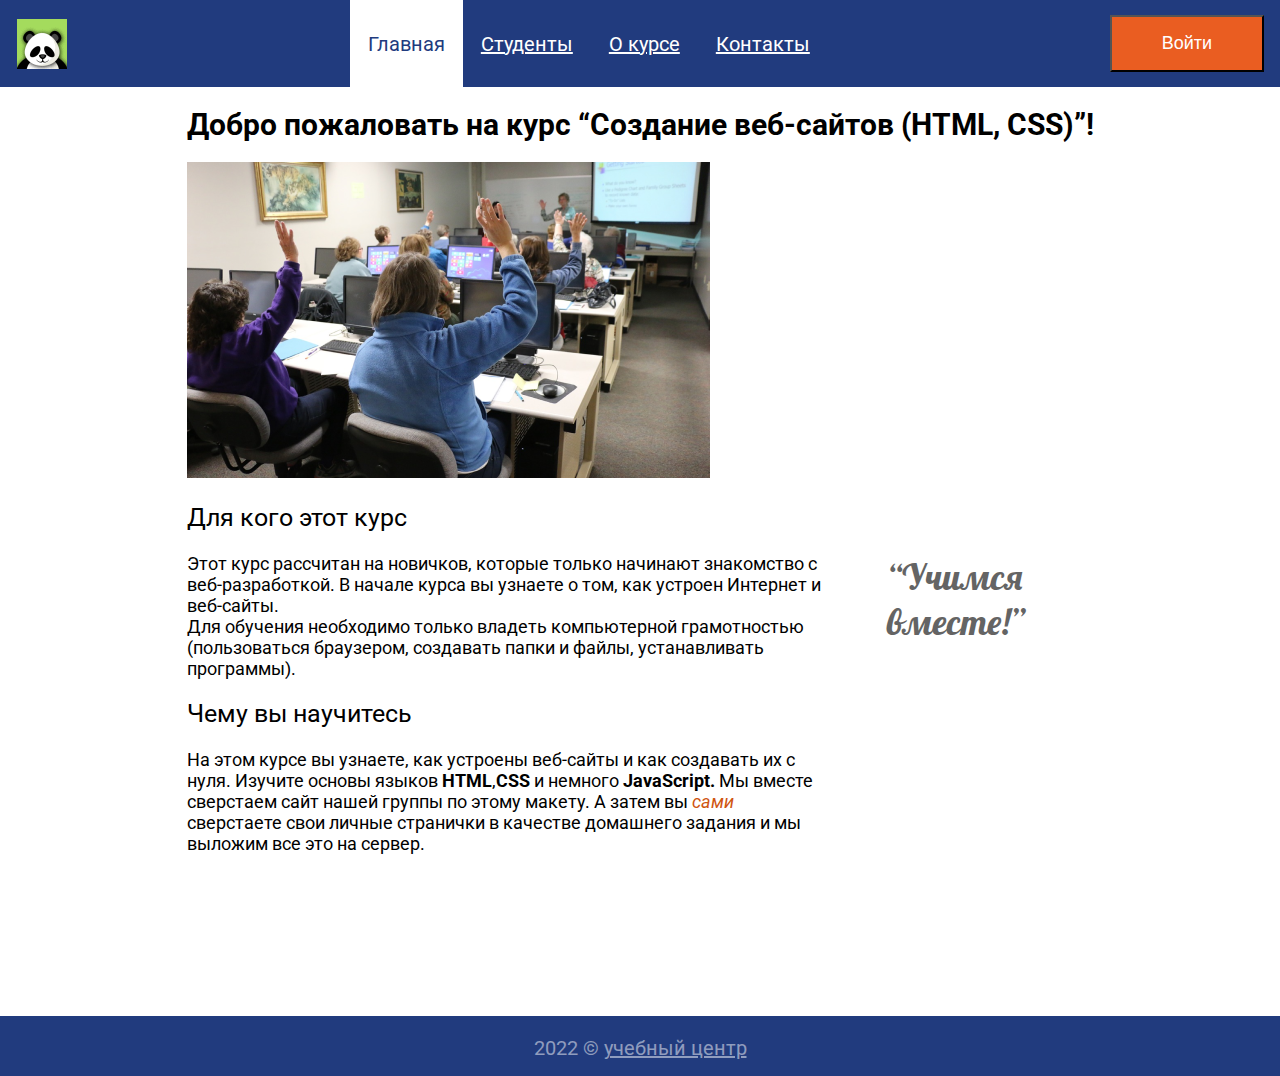
<file: HW-ET/index.html>
<!DOCTYPE html>
<html lang="ru">

<head>
    <meta charset="UTF-8">
    <meta http-equiv="X-UA-Compatible" content="IE=edge">
    <meta name="viewport" content="width=device-width, initial-scale=1.0">
    <link rel="stylesheet" type="text/css" href="css/style.css">
    <link rel="preconnect" href="https://fonts.googleapis.com">
    <link rel="preconnect" href="https://fonts.gstatic.com" crossorigin>
    <link href="https://fonts.googleapis.com/css2?family=Roboto&display=swap" rel="stylesheet">
    <link rel="preconnect" href="https://fonts.googleapis.com">
    <link rel="preconnect" href="https://fonts.gstatic.com" crossorigin>
    <link href="https://fonts.googleapis.com/css2?family=Lobster&display=swap" rel="stylesheet">
    <script async src="./js/script.js">
    </script>
    <title>Сайт группы</title>
</head>

<body class="list">
    <header class="wrapper">
        <img class="logo" src="./images/logobot.jpg" alt="logo">
        <div class="site-menu">
            <a class="menu-link active-link" href="#">Главная</a>
            <a class="menu-link" href="./pages/students.html">Студенты</a>
            <a class="menu-link" href="./pages/about.html">О курсе</a>
            <a class="menu-link" href="./pages/contacts.html">Контакты</a>
        </div>
        <button class="button-enter">Войти</button> 
        <div class="login-popup">
            <button class="closePopUp">X</button>
            <h2 class="login-h2">Войти на сайт</h2>
            <form class="login-form">
                <input class="login-enter" name="login" type="text" placeholder="Логин" required>
                <input class="login-enter" name="password" type="text" placeholder="Пароль" required>
                <button class="popup-button" type="submit">Войти</button>
            </form>
        </div>
    </header>
    <main class="main">
        <h1 class="main-h1">Добро пожаловать на курс “Создание веб-сайтов (HTML, CSS)”!</h1>
        <img class="picture" src="images/class.png" alt="Foto">
        <h2 class="main-h2">Для кого этот курс</h2>
        <div class="wrap">
            <p>Этот курс рассчитан на новичков, которые только начинают знакомство
                с веб-разработкой. В начале курса вы узнаете о том, как устроен
                Интернет и веб-сайты.<br />
                Для обучения необходимо только владеть компьютерной грамотностью
                (пользоваться браузером, создавать папки и файлы, устанавливать
                программы).
            </p>
        </div>
        <h2 class="main-h2">Чему вы научитесь</h2>
        <div class="wrap">
            <p>На этом курсе вы узнаете, как устроены веб-сайты и как создавать их
                с нуля. Изучите основы языков <strong>HTML</strong>,<strong>CSS</strong> и немного
                <strong>JavaScript.</strong> Мы вместе
                сверстаем сайт нашей группы по этому макету. А затем вы <em>сами</em>
                сверстаете свои личные странички в качестве домашнего задания
                и мы выложим все это на сервер.
            </p>
        </div>
       <div class="Plashka">
            <blockquote>&ldquo;Учимся<br />
                вместе!&rdquo;</blockquote>
        </div>
    </main>
    <footer class="footer">
        <p class="waterznak">
            2022 &copy;&nbsp; <a class="footer-link">учебный центр</a>
        </p>
    </footer>
</body>

</html>
</file>
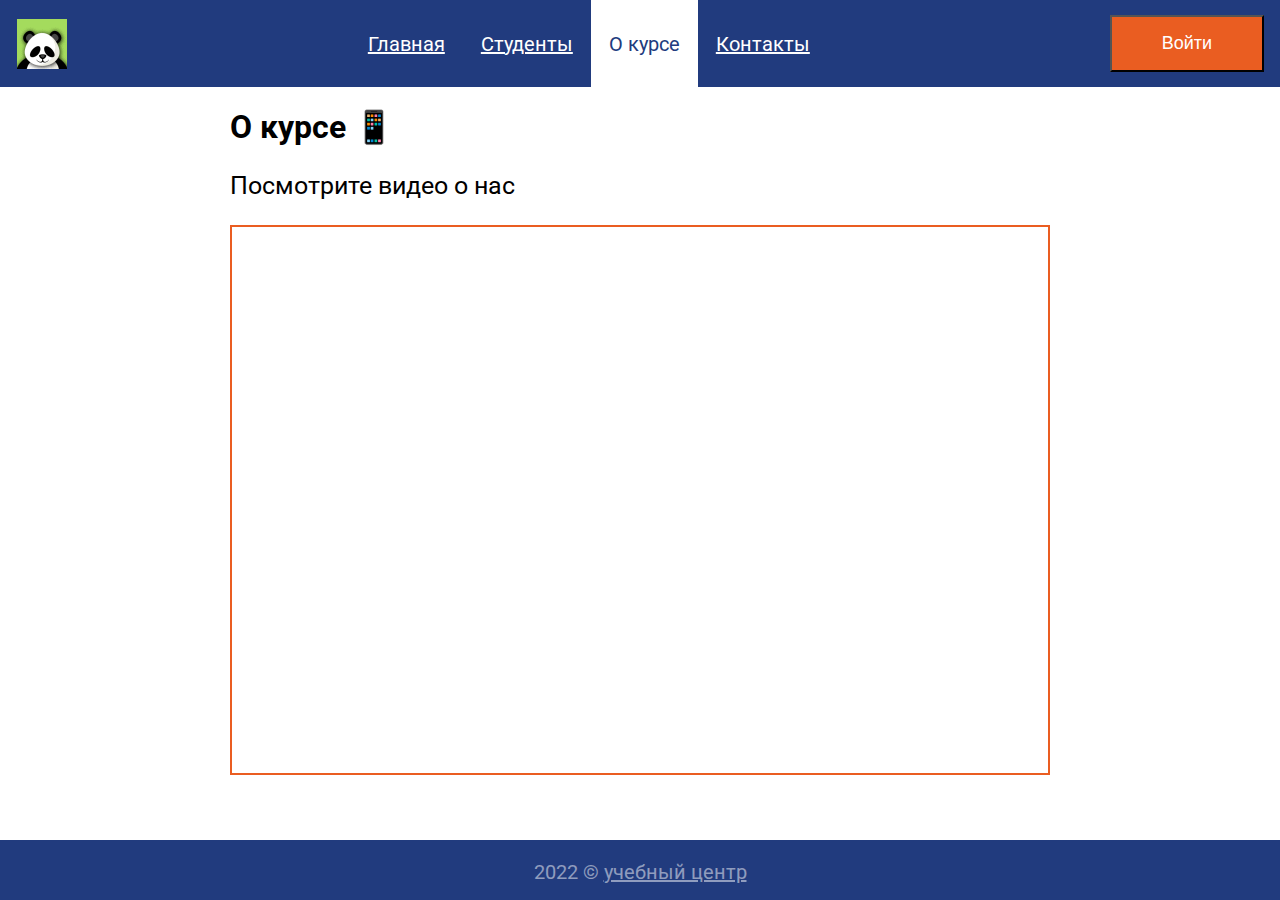
<file: HW-ET/pages/about.html>
<!DOCTYPE html>
<html lang="ru">

<head>
    <meta charset="UTF-8">
    <meta http-equiv="X-UA-Compatible" content="IE=edge">
    <meta name="viewport" content="width=device-width, initial-scale=1.0">
    <link rel="stylesheet" type="text/css" href="../css/style.css">
    <link rel="preconnect" href="https://fonts.googleapis.com">
    <link rel="preconnect" href="https://fonts.gstatic.com" crossorigin>
    <link href="https://fonts.googleapis.com/css2?family=Roboto&display=swap" rel="stylesheet">
    <link rel="preconnect" href="https://fonts.googleapis.com">
    <link rel="preconnect" href="https://fonts.gstatic.com" crossorigin>
    <link href="https://fonts.googleapis.com/css2?family=Lobster&display=swap" rel="stylesheet">
    <script async src="../js/script.js">
    </script>
    <title>Сайт группы</title>
</head>

<body class="list">
    <header class="wrapper">
        <img class="logo" src="../images/logobot.jpg" alt="logo">
        <div class="site-menu">
            <a class="menu-link" href="../index.html">Главная</a>
            <a class="menu-link" href="../pages/contacts.html">Студенты</a>
            <a class="menu-link active-link" href="#">О курсе</a>
            <a class="menu-link" href="../pages/contacts.html">Контакты</a>
        </div>
         <button class="button-enter">Войти</button>
        <div class="login-popup">
            <button class="closePopUp">X</button>
            <h2 class="login-h2">Войти на сайт</h2>
            <form class="login-form">
                <input class="login-enter" name="login" type="text" placeholder="Логин" required>
                <input class="login-enter" name="password" type="text" placeholder="Пароль" required>
                <button class="popup-button" type="submit">Войти</button>
            </form>
        </div>
    </header>
    <main class="main-about">
       <h1 class="main-student" >О курсе 📱</h1>
       <p class="text1">Посмотрите видео о нас</p>
       <iframe class="video" src="https://www.youtube.com/embed/0v7pdd4za6s" allowfullscreen></iframe>
    </main>
    <footer class="footer">
        <p class="waterznak">
            2022 &copy;&nbsp; <a class="footer-link">учебный центр</a>
        </p>
    </footer>
</body>

</html>
</file>
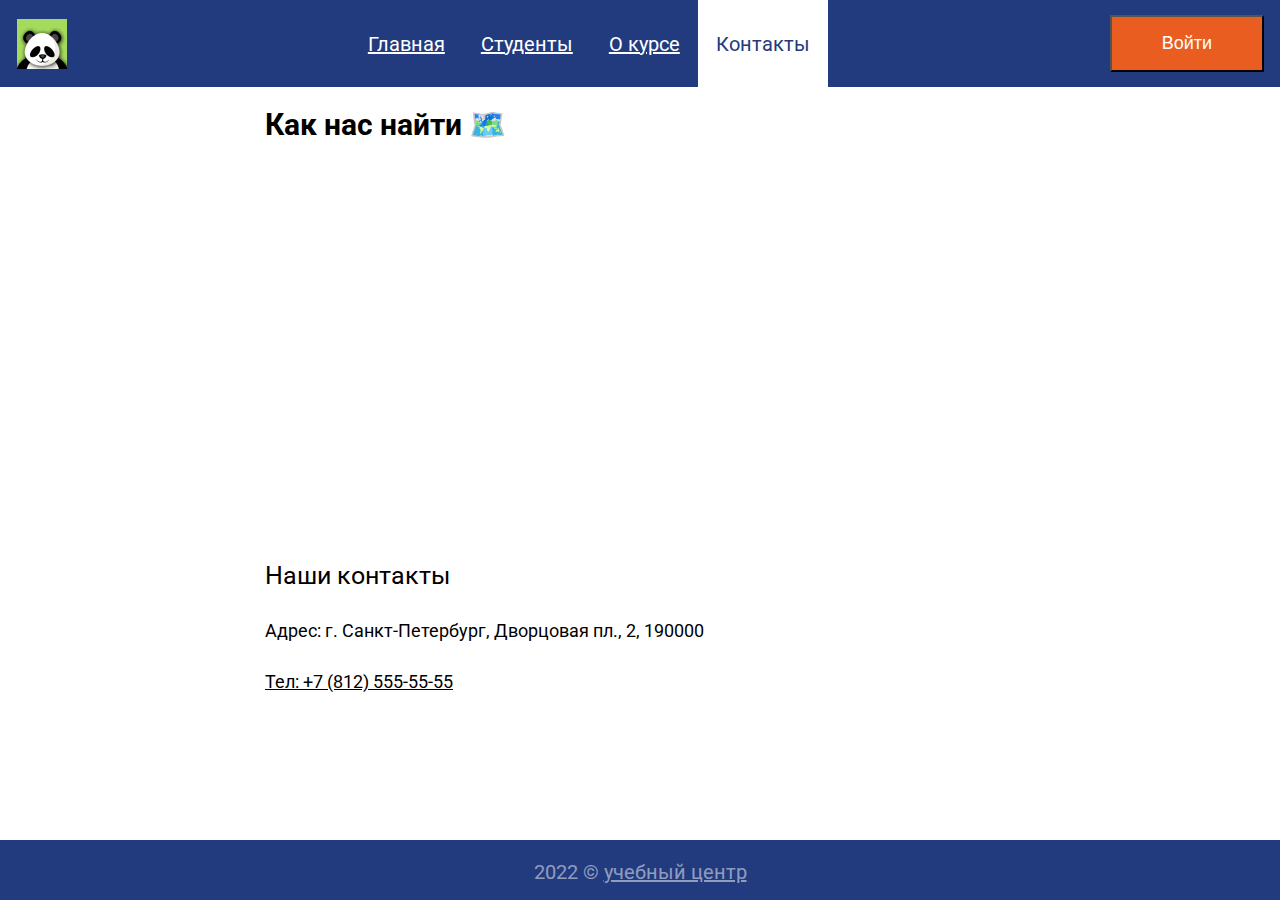
<file: HW-ET/pages/contacts.html>
<!DOCTYPE html>
<html lang="ru">

<head>
    <meta charset="UTF-8">
    <meta http-equiv="X-UA-Compatible" content="IE=edge">
    <meta name="viewport" content="width=device-width, initial-scale=1.0">
    <link rel="stylesheet" type="text/css" href="../css/style.css">
    <link rel="preconnect" href="https://fonts.googleapis.com">
    <link rel="preconnect" href="https://fonts.gstatic.com" crossorigin>
    <link href="https://fonts.googleapis.com/css2?family=Roboto&display=swap" rel="stylesheet">
    <link rel="preconnect" href="https://fonts.googleapis.com">
    <link rel="preconnect" href="https://fonts.gstatic.com" crossorigin>
    <link href="https://fonts.googleapis.com/css2?family=Lobster&display=swap" rel="stylesheet">
    <script async src="../js/script.js">
    </script>
    <title>Сайт группы</title>
</head>

<body class="list">
    <header class="wrapper">
        <img class="logo" src="../images/logobot.jpg" alt="logo">
        <div class="site-menu">
            <a class="menu-link" href="../index.html">Главная</a>
            <a class="menu-link" href="../pages/students.html">Студенты</a>
            <a class="menu-link" href="../pages/about.html">О курсе</a>
            <a class="menu-link active-link" href="#">Контакты</a>
        </div>
        <button class="button-enter">Войти</button>
        <div class="login-popup">
            <button class="closePopUp">X</button>
            <h2 class="login-h2">Войти на сайт</h2>
            <form class="login-form">
                <input class="login-enter" name="login" type="text" placeholder="Логин" required>
                <input class="login-enter" name="password" type="text" placeholder="Пароль" required>
                <button class="popup-button" type="submit">Войти</button>
            </form>
        </div>
    </header>
    <main class="main-contacts">
        <h1 class="address-student">Как нас найти 🗺️️</h1>
        <iframe class="map" src="https://yandex.ru/map-widget/v1/?um=constructor%3A63adc5f8b829495eedb91f6da5b45e0eccb4ab7aa9aa013aa96233f93769c0d9&amp;source=constructor"></iframe>
            <p class="text">Наши контакты</p>
             <h5 class="text-contacts">Адрес: г. Санкт-Петербург, Дворцовая пл., 2, 190000</h5>
             <p class="phone-text">Тел: +7 (812) 555-55-55</p> 
    </main>
    <footer class="footer">
        <p class="waterznak">
            2022 &copy;&nbsp; <a class="footer-link">учебный центр</a>
        </p>
    </footer>
</body>

</html>
</file>
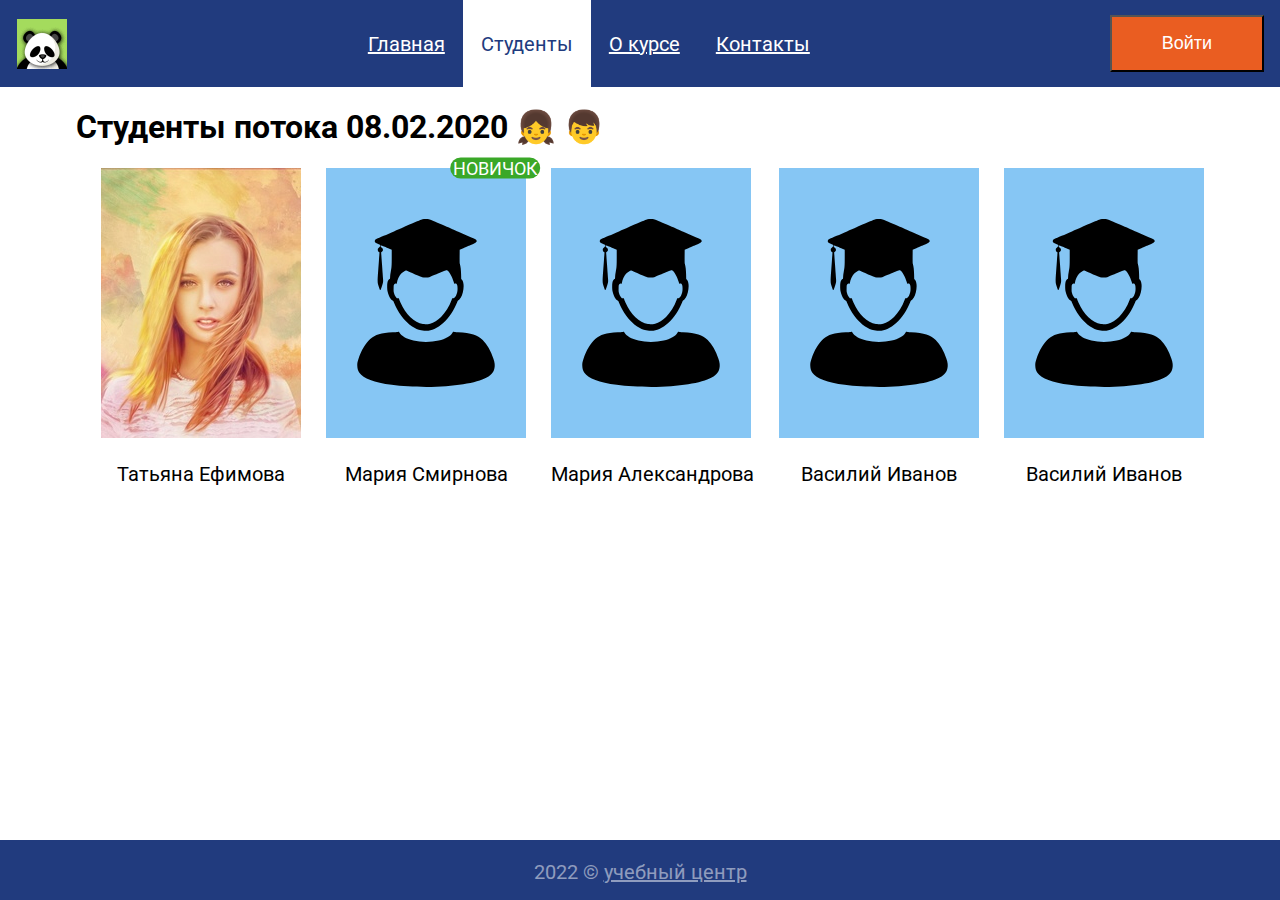
<file: HW-ET/pages/students.html>
<!DOCTYPE html>
<html lang="ru">

<head>
    <meta charset="UTF-8">
    <meta http-equiv="X-UA-Compatible" content="IE=edge">
    <meta name="viewport" content="width=device-width, initial-scale=1.0">
    <link rel="stylesheet" type="text/css" href="../css/style.css">
    <link rel="preconnect" href="https://fonts.googleapis.com">
    <link rel="preconnect" href="https://fonts.gstatic.com" crossorigin>
    <link href="https://fonts.googleapis.com/css2?family=Roboto&display=swap" rel="stylesheet">
    <link rel="preconnect" href="https://fonts.googleapis.com">
    <link rel="preconnect" href="https://fonts.gstatic.com" crossorigin>
    <link href="https://fonts.googleapis.com/css2?family=Lobster&display=swap" rel="stylesheet">
    <script async src="../js/script.js">
    </script>
    <title>Сайт группы</title>
</head>

<body class="list">
    <header class="wrapper">
        <img class="logo" src="../images/logobot.jpg" alt="logo">
        <div class="site-menu">
            <a class="menu-link" href="../index.html">Главная</a>
            <a class="menu-link active-link" href="#">Студенты</a>
            <a class="menu-link" href="../pages/about.html">О курсе</a>
            <a class="menu-link" href="../pages/contacts.html">Контакты</a>
        </div>
        <button class="button-enter">Войти</button>
        <div class="login-popup">
            <button class="closePopUp">X</button>
            <h2 class="login-h2">Войти на сайт</h2>
            <form class="login-form">
                <input class="login-enter" name="login" type="text" placeholder="Логин" required>
                <input class="login-enter" name="password" type="text" placeholder="Пароль" required>
                <button class="popup-button" type="submit">Войти</button>
            </form>
        </div>
    </header>
    <main class="main">
        <h1 class="main-student">Студенты потока 08.02.2020 👧 👦</h1>
        <div class="kursstudents">
            <section class="studentscard">
            <a href="../pages/aboutmepage.html"><img  class="border-foto" src="../images/not_me.jpg" alt="foto"></a>
            <p class="studentname">Татьяна Ефимова</p>
            </section>
            <section class="studentscard">
              <div class="new-student">НОВИЧОК</div>  
                <img class="border-foto" src="../images/student.svg" alt="foto">
                <p class="studentname">Мария Смирнова</p>
                </section>
                <section class="studentscard">
                    <img class="border-foto" src="../images/student.svg" alt="foto">
                    <p class="studentname">Мария Александрова</p>
                    </section>
                    <section class="studentscard">
                        <img  class="border-foto" src="../images/student.svg" alt="foto">
                        <p class="studentname">Василий Иванов</p>
                        </section>
                        <section class="studentscard">
                            <img class="border-foto" src="../images/student.svg" alt="foto">
                            <p class="studentname">Василий Иванов</p>
                            </section>
        </div>
    </main>
    <footer class="footer">
        <p class="waterznak">
            2022 &copy;&nbsp; <a class="footer-link">учебный центр</a>
        </p>
    </footer>
</body>

</html>
</file>
<file: HW-ET/css/style.css>
*,
*::after,
*::before {
    box-sizing: border-box;
}

html {
    font-family: 'Roboto' sans-serif;
}
.list {
    display: flex;
    flex-direction: column;
    min-height: 100vh;
    margin: 0;
}

/* header шапка страницы */
header.wrapper {
    width: 100%;
    display: flex;
    justify-content: space-between;
    align-items: center;
    font-size: 20px;
    font-family: 'Roboto';
    max-width: 1300px;
    margin: 0 auto;
    min-height: 80px;
    background-color: #213B7E;
    color: #FFFFFF;
    box-sizing: border-box;

}

.logo {
    margin: 16px 17px;
}

.site-menu {
    display: flex;
    justify-content: space-between;
    align-self: stretch;
}

.menu-link {
    display: flex;
    align-items: center;
    padding: 0 18px;
    text-decoration-line: underline;
    color: #FFFFFF;
}

.menu-link:hover {
    background-color: #FFFFFF;
    color: #213B7E;
    text-decoration-line: none;
    cursor: pointer;
}
.active-link {
    color: #213B7E;
    background-color: #FFFFFF;
    text-decoration: none;
}
.button-enter {
    background-color: #EA5D21;
    font-size: 18px;
    color: #FFFFFF;
    margin: 15px 16px;
    padding: 16px 50px;
    cursor: pointer;
}

/* Popup форма для входа */
.login-popup {
    display: none;
    position: absolute;
    z-index: 2;
    bottom: 0;
    left: 50%;
    transform: translate(-50%, -50%);
    box-sizing: border-box;
    width: 100%;
    max-width: 500px;
    min-height: 418px;
    padding: 26px 28px 50px;
    background: #FFFFFF;
    border: 1px solid #213B7E;
    background-color: #FFFFFF;
    animation-duration: 1.0s;
    animation-fill-mode:backwards;
    animation-name: sdvigIn;
}

@keyframes sdvigIn {
    0% {
    opacity: 0;
    transform: translateY(50%);
    transform: translateX(-50%);
    }  
    100% {
        opacity: 1;
        transform: translate(-50%,-50%);
    } 
}

.closePopUp {
    position: absolute;
    right: 20px;
    width: 32px;
    padding: 5px 10px;
    color: #FFFFFF;
    cursor: pointer;
    background-color: #EA5D21;
}

.login-h2 {
    font-family: 'Roboto';
    font-style: normal;
    font-weight: 400;
    font-size: 24px;
    line-height: 28px;
    color: #000;
    text-align: center;
}

.login-form {
    display: flex;
    align-items: center;
    flex-direction: column;
}

.login-form>input {
    width: 100%;
    max-width: 500px;
    min-height: 35px;
    margin-bottom: 56px;
    border: 1px solid #808080;
}

.login-enter {
    width: 444px;
    background-color: #FFFFFF;
    border: 1px solid #808080;
    font-size: 24px;
    line-height: 28px;
    color: #808080;
    padding: 10px;
}

.popup-button {
    display: flex;
    justify-content: center;
    align-items: center;
    width: 100%;
    max-width: 152px;
    min-height: 50px;
    font-size: 18px;
    line-height: 21px;
    text-decoration: none;
    color: #FFFFFF;
    background-color: #EA6113;
    border: none;
    cursor: pointer;
}

.show-popup {
    display: block;
}

.close-popup {
    display: none;
}

/* main основная часть страницы */
.main {
    max-width: 1300px;
    height: auto;
    margin: 0 auto;
    flex-grow: 1;
    padding: 0 14px;
}

.picture {
    width: 100%;
    max-width: 523px;
}

.main-h1 {
    font-family: 'Roboto';
    font-style: normal;
    font-weight: 700;
    font-size: 30px;
}

.main-h2 {
    font-family: 'Roboto';
    font-style: normal;
    font-weight: 400;
    font-size: 25px;
}

.wrap {
    max-width: 634px;
    font-family: 'Roboto';
    font-style: normal;
    font-weight: 400;
    font-size: 18px;
}

.Plashka {
    transform: translate(660px, -336px);
    max-width: 129px;
    font-family: 'Lobster';
    font-style: normal;
    font-weight: 400;
    font-size: 36px;
    line-height: 45px;
    color: #646464;

}

/* Students */
.main-student {
    font-family: 'Roboto';
}
.studentname {
    font-family: 'Roboto';
    font-size: 20px;
    text-align: center;

}
.kursstudents {
    max-width: 1200px;
    display: flex;
    flex-direction: row;
    flex-wrap: wrap;
    justify-content: space-around;
    cursor: pointer; 
}
.studentscard {
    padding-left: 25px;
}
.border-foto {
    width: 200px;
    height: 270px;
    background: #86C6F4;
}
.border-foto:hover {
    border: #b2f486 solid 5px;
    background-color: #00ffea;
    
    
}

.new-student {
    position: absolute;
    width: 90px;
    height: 21px;
    font-family: 'Roboto';
    font-weight: 400;
    font-size: 18px;
    background-color: #3AA828;
    color: #ffffff;
    text-align: center;
    border-radius: 20px;
    transform: translate(138%,-50%);
}

/* about */
.main-about {
        width: 100%;
        max-width: 850px;
        height: auto;
        margin: 0 auto;
        flex-grow: 1;
        padding: 0 15px
    }
.text1 {
    font-family: 'Roboto';
    font-size: 25px;
    
}
.video {
    width: 100%;
    max-width: 820px;
    min-height: 550px;
    border: #EA5D21 solid 2px;
}

/* Contacts */
.main-contacts{
    width: 100%;
    max-width: 1300px;
    height: auto;
    margin: 0 auto;
    flex-grow: 1;
    padding: 0 15px
}
.address-student {
    margin-left: 20%;
    font-family: 'Roboto';
    font-style: normal;
    font-weight: 700;
    font-size: 30px;
}
.text {
    margin-left: 20%;
    font-family: 'Roboto';
    font-family: 'Roboto';
    font-style: normal;
    font-weight: 400;
    font-size: 25px;
    line-height: 29px;
    
}
.text-contacts {
    margin-left: 20%;
    font-family: 'Roboto';
    font-style: normal;
    font-weight: 400;
    font-size: 18px;

}
.phone-text {
    margin-left: 20%;
    font-family: 'Roboto';
    font-weight: 400;
    font-size: 18px;
    text-decoration: underline;
    
}

.map {
    width: 100%;
    max-width: 1260px;
    min-height: 370px;
    border: 0;
}

/* about me page */
.box {
    display: flex;
    font-family: 'Roboto';
}
.my-name {
    color: #540b5e;
}

.hobbies {
    color: rgba(0, 119, 255, 0.795);
}

.list-of-hobbie {
    text-transform: lowercase;
}
.picture-block {
    display: flex;
    justify-content: space-around;
    align-items: center;
    flex-wrap: wrap;
    max-width: 550px;
    margin: 15px;
}
.fencing {
    width: 100%;
    max-width: 200px;
}
.programming {
    border-radius: 20px;
    width: 100%;
    max-width: 200px;
    min-height: 200px;
}

.progulka {
    width: 100%;
    max-width: 200px;
}
.travel {
    width: 100%;
    max-width: 270px;
    border-radius: 20px;
}
/* footer нижняя часть страницы */
.footer {
    width: 100%;
    display: flex;
    flex-direction: column;
    max-width: 1300px;
    margin: 0 auto;
    height: 60px;
    background-color: #213B7E;
    color: #FFFFFF;
    box-sizing: border-box;
}

.waterznak {
    display: flex;
    justify-content: center;
    align-items: center;
    padding: 0 19px;
    color: rgba(255, 255, 255, 0.5);
    font-family: 'Roboto';
    font-style: normal;
    font-weight: 400;
    font-size: 20px;
}

.footer-link {
    text-decoration-line: underline;
    cursor: pointer;
}

em {
    color: #CF5510;
}

/* Медиазапросы(Адаптив под разные устройства) */
/* @media (max-width:1300px) {
    .main {
        width: auto;
    }
} */
@media (max-width:920px) {
    .Plashka {
        transform: translate(188%,-10%);
    }
}

@media (max-width:760px) {
    .menu-link {
        font-size: 15px;
    }

    .button-enter {
        padding: 12px 25px;
    }

    .wrap {
        width: auto;
    }
}
@media (max-width:625px) {
    .menu-link {
        font-size: 13px;
    }

@media (max-width:608px) {
    .menu-link {
        justify-content: space-around;
        padding: 0 10px;
    }
}
@media (max-width:562px) {
    .button-enter {
        padding: 10px 20px;
    }

    .menu-link {
        font-size: 13px;
    }
}

@media (max-width:520px) {
    .menu-link {
        margin: 10px 0;

    }

    .logo {
        width: auto;
        height: auto;
    }

    .button-enter {
        padding: 5px 10px;
    }

    header.wrapper {
        flex-direction: column;
    }

    .site-menu {
        flex-direction: column;
        align-items: center;
    }
    .Plashka {
        transform: translate(58%,-10%);
    }
}
}
</file>
